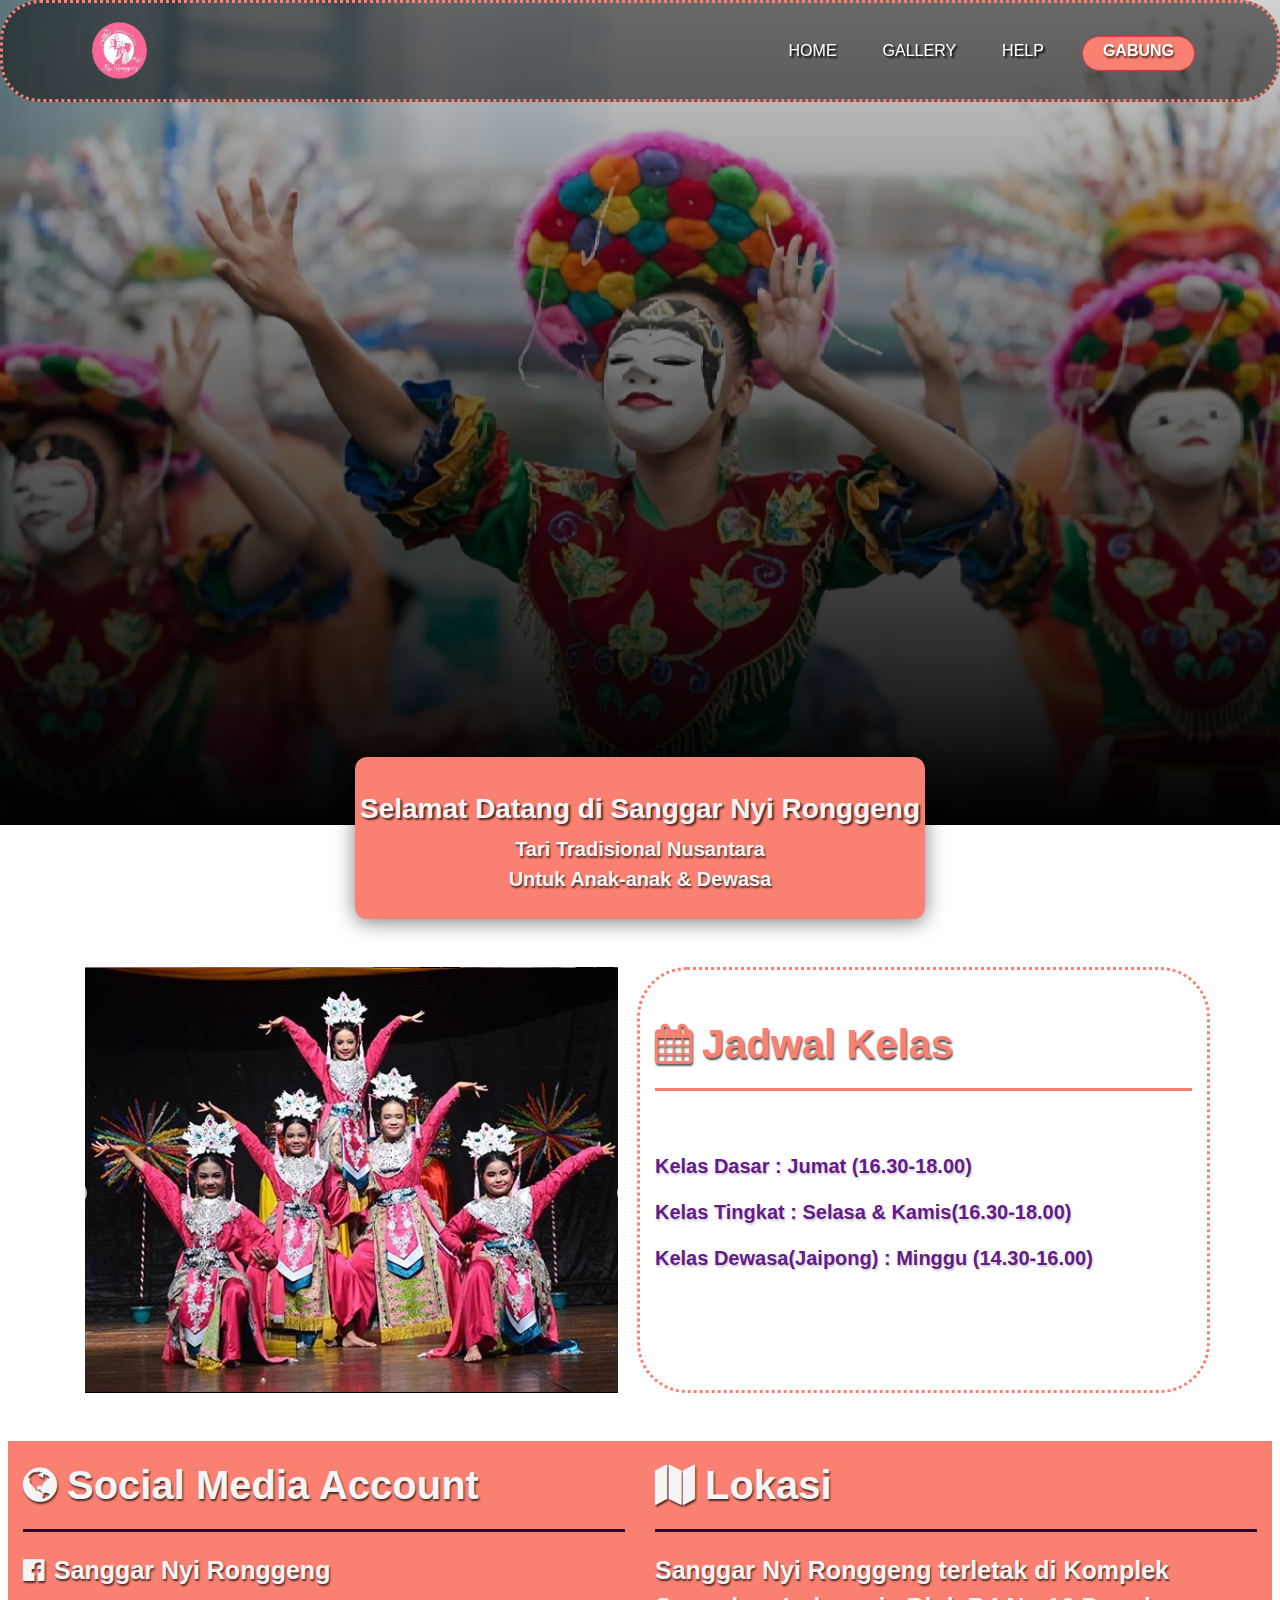
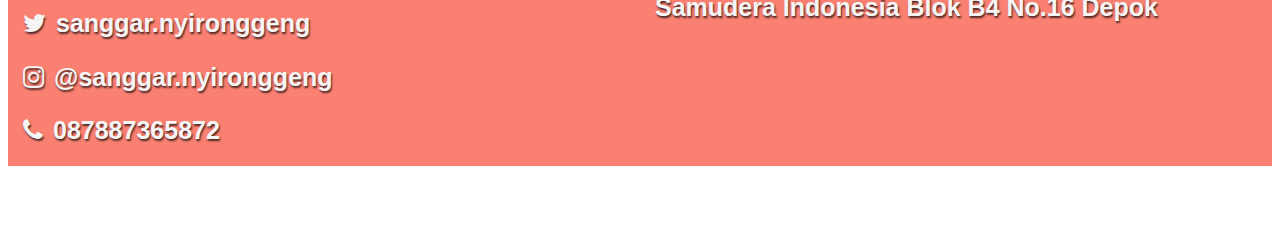
<file: index.html>
<!doctype html>
<html lang="en">
  <head>
    <!-- Required meta tags -->
    <meta charset="utf-8">
    <meta name="viewport" content="width=device-width, initial-scale=1, shrink-to-fit=no">
    <!-- My CSS -->
    <link rel="stylesheet" href="index.css">
    <link rel="stylesheet" href="https://cdnjs.cloudflare.com/ajax/libs/font-awesome/4.7.0/css/font-awesome.min.css">
    <!-- Bootstrap CSS -->
    <link rel="stylesheet" href="assets/css/bootstrap.min.css">

    <title>Sanggar Nyi Ronggeng</title>
  </head>

  <body>
    <!-- Navbar -->
    <nav class="navbar navbar-expand-lg navbar-light fixed-top">
      <div class="container">
        <a class="navbar-brand" href="#"><img src="assets/img/logo.png" alt=""></a>
        <button class="navbar-toggler" type="button" data-toggle="collapse" data-target="#navbarNavAltMarkup" aria-controls="navbarNavAltMarkup" aria-expanded="false" aria-label="Toggle navigation">
        <span class="navbar-toggler-icon"></span>
        </button>
        <div class="collapse navbar-collapse" id="navbarNavAltMarkup">
          <div class="navbar-nav ml-auto">
              <a class="nav-item nav-link active" href="#">Home</a>
              <a class="nav-item nav-link" href="#">Gallery</a>
              <a class="nav-item nav-link" href="#">Help</a>
              <a class="btn btn-danger tombol" href="register.html" role="button">Gabung</a>
            </div>
          </div>
        </div>
      </nav>
    <!-- akhir Navbar -->

    <!-- Jumbotron -->
    <div class="jumbotron jumbotron-fluid middle-image">
      <div class="container">
      </div>
    </div>
    <!-- akhir Jumbotron -->

    <!-- Container -->
    <div class="container">
      <!-- Info Panel -->
      <div class="row justify-content-center">
        <div class="col-6 info-panel">
          <div class="row justify-content-center welcome">
            <h1>Selamat Datang di Sanggar Nyi Ronggeng</h1>
          </div>
          <p>Tari Tradisional Nusantara</p>
          <p>Untuk Anak-anak & Dewasa</p>
        </div>
      </div>
      <!-- akhir Info Panel -->

      <!-- Jadwal -->
      <div class="row my-5 justify-content-center">
        <div class="col-lg">
          <img src="assets/img/jumbotron-img.png" alt="Latihan" class="img-fluid img-rounded-circle">
        </div>
        <div class="col-lg jadwal">
          <h1><span class="fa fa-calendar"></span>Jadwal Kelas</h1>
          <p>Kelas Dasar : Jumat (16.30-18.00)</p>
          <p>Kelas Tingkat : Selasa & Kamis(16.30-18.00)</p>
          <p>Kelas Dewasa(Jaipong) : Minggu (14.30-16.00)</p>
        </div>
      </div>
      <!-- Akhir Jadwal -->
    </div>
    <!-- akhir Container -->

    <!-- Footer -->
    <div class="row mx-2 justify-content-center">
      <div class="col-lg footer">
        <h1><span class="fa fa-globe"></span>Social Media Account</h1>
        <p><span class="fa fa-facebook-official"></span>Sanggar Nyi Ronggeng</p>
        <p><span class="fa fa-twitter"></span>sanggar.nyironggeng</p>
        <p><span class="fa fa-instagram"></span>@sanggar.nyironggeng</p>
        <p><span class="fa fa-phone"></span>087887365872</p>
      </div>
      <div class="col-lg footer">
        <h1><span class="fa fa-map"></span>Lokasi</h1>
        <p>Sanggar Nyi Ronggeng terletak di Komplek Samudera Indonesia Blok B4 No.16 Depok</p>
      </div>
    </div>
    <!-- akhir Footer -->











































    <!-- Optional JavaScript -->
    <!-- jQuery first, then Popper.js, then Bootstrap JS -->
    <script src="https://code.jquery.com/jquery-3.3.1.slim.min.js" integrity="sha384-q8i/X+965DzO0rT7abK41JStQIAqVgRVzpbzo5smXKp4YfRvH+8abtTE1Pi6jizo" crossorigin="anonymous"></script>
    <script src="https://cdnjs.cloudflare.com/ajax/libs/popper.js/1.14.3/umd/popper.min.js" integrity="sha384-ZMP7rVo3mIykV+2+9J3UJ46jBk0WLaUAdn689aCwoqbBJiSnjAK/l8WvCWPIPm49" crossorigin="anonymous"></script>
    <script src="https://stackpath.bootstrapcdn.com/bootstrap/4.1.3/js/bootstrap.min.js" integrity="sha384-ChfqqxuZUCnJSK3+MXmPNIyE6ZbWh2IMqE241rYiqJxyMiZ6OW/JmZQ5stwEULTy" crossorigin="anonymous"></script>
  </body>
</html>
</file>
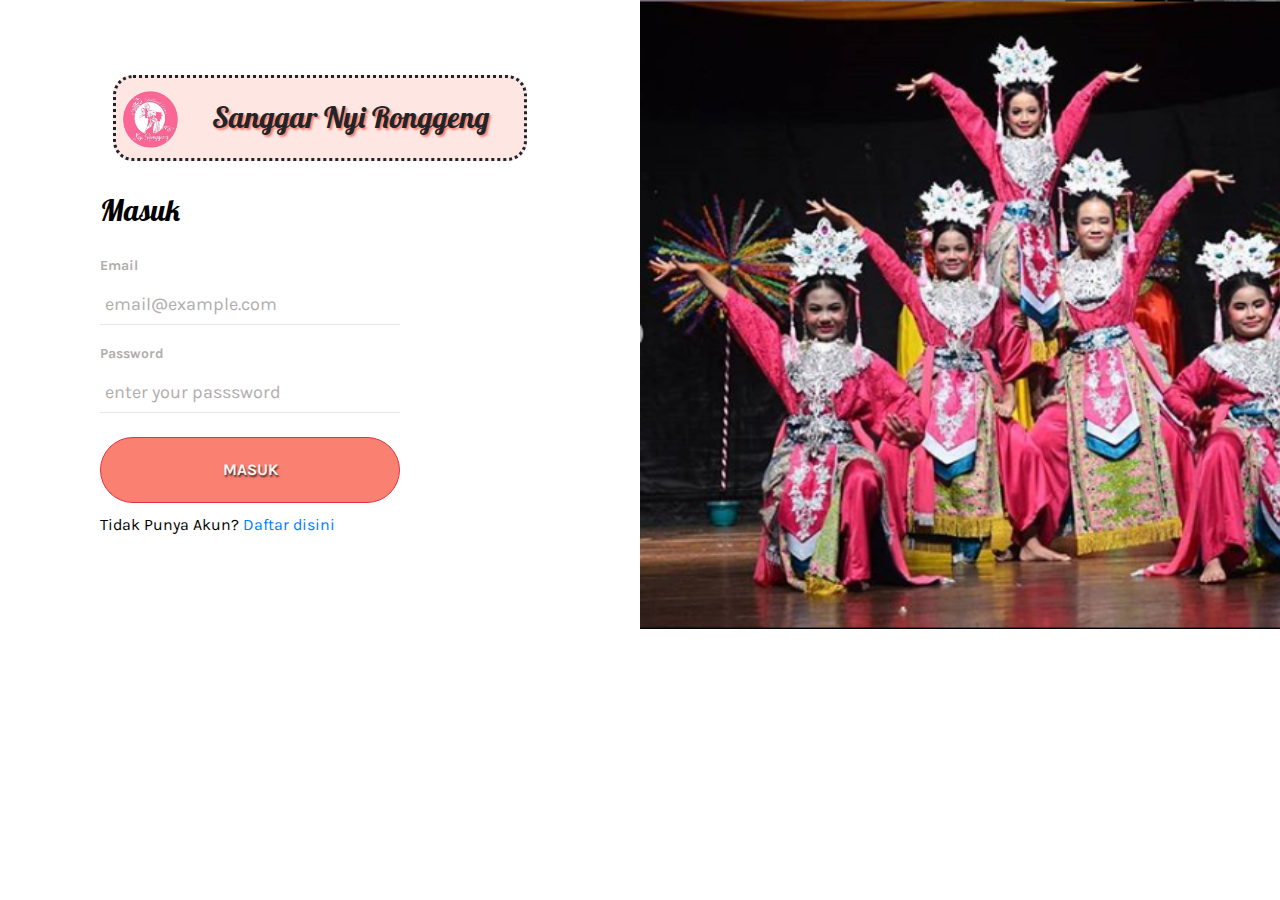
<file: login.html>
<!DOCTYPE html>
<html lang="en">
<head>
  <meta charset="UTF-8">
  <meta name="viewport" content="width=device-width, initial-scale=1.0">
  <meta http-equiv="X-UA-Compatible" content="ie=edge">
  <title>Masuk</title>
  <link href="https://fonts.googleapis.com/css?family=Karla:400,700&display=swap" rel="stylesheet">
  <link href="https://fonts.googleapis.com/css2?family=Lobster&display=swap" rel="stylesheet">
  <link rel="stylesheet" href="https://cdn.materialdesignicons.com/4.8.95/css/materialdesignicons.min.css">
  <link rel="stylesheet" href="https://stackpath.bootstrapcdn.com/bootstrap/4.4.1/css/bootstrap.min.css">
  <link rel="stylesheet" href="assets/css/login.css">
</head>
<body>
  <main>
    <div class="container-fluid">
      <div class="row">
        <div class="col-sm-6 login-section-wrapper">
          <a href="index.html" class="btn">
            <div class="brand-wrapper">
              <img src="assets/img/logo.png" alt="logo" class="logo float-left">
              <p>Sanggar Nyi Ronggeng</p>
            </div>
          </a>
          <div class="login-wrapper my-auto">
            <h1 class="login-title">Masuk</h1>
            <form action="#!">
              <div class="form-group">
                <label for="email">Email</label>
                <input type="email" name="email" id="email" class="form-control" placeholder="email@example.com">
              </div>
              <div class="form-group mb-4">
                <label for="password">Password</label>
                <input type="password" name="password" id="password" class="form-control" placeholder="enter your passsword">
              </div>
              <input name="login" id="login" class="btn btn-block btn-danger tombol" type="button" value="Masuk">
            </form>
            <p class="login-wrapper-footer-text justify-content-center">Tidak Punya Akun? <a href="register.php" class="daftar">Daftar disini</a></p>
          </div>
        </div>
        <div class="col-sm-6 px-0 d-none d-sm-block">
          <img src="assets/img/jumbotron-img.png" alt="login image" class="login-img">
        </div>
      </div>
    </div>
  </main>
  <script src="https://code.jquery.com/jquery-3.4.1.min.js"></script>
  <script src="https://cdn.jsdelivr.net/npm/popper.js@1.16.0/dist/umd/popper.min.js"></script>
  <script src="https://stackpath.bootstrapcdn.com/bootstrap/4.4.1/js/bootstrap.min.js"></script>
</body>
</html>
</file>
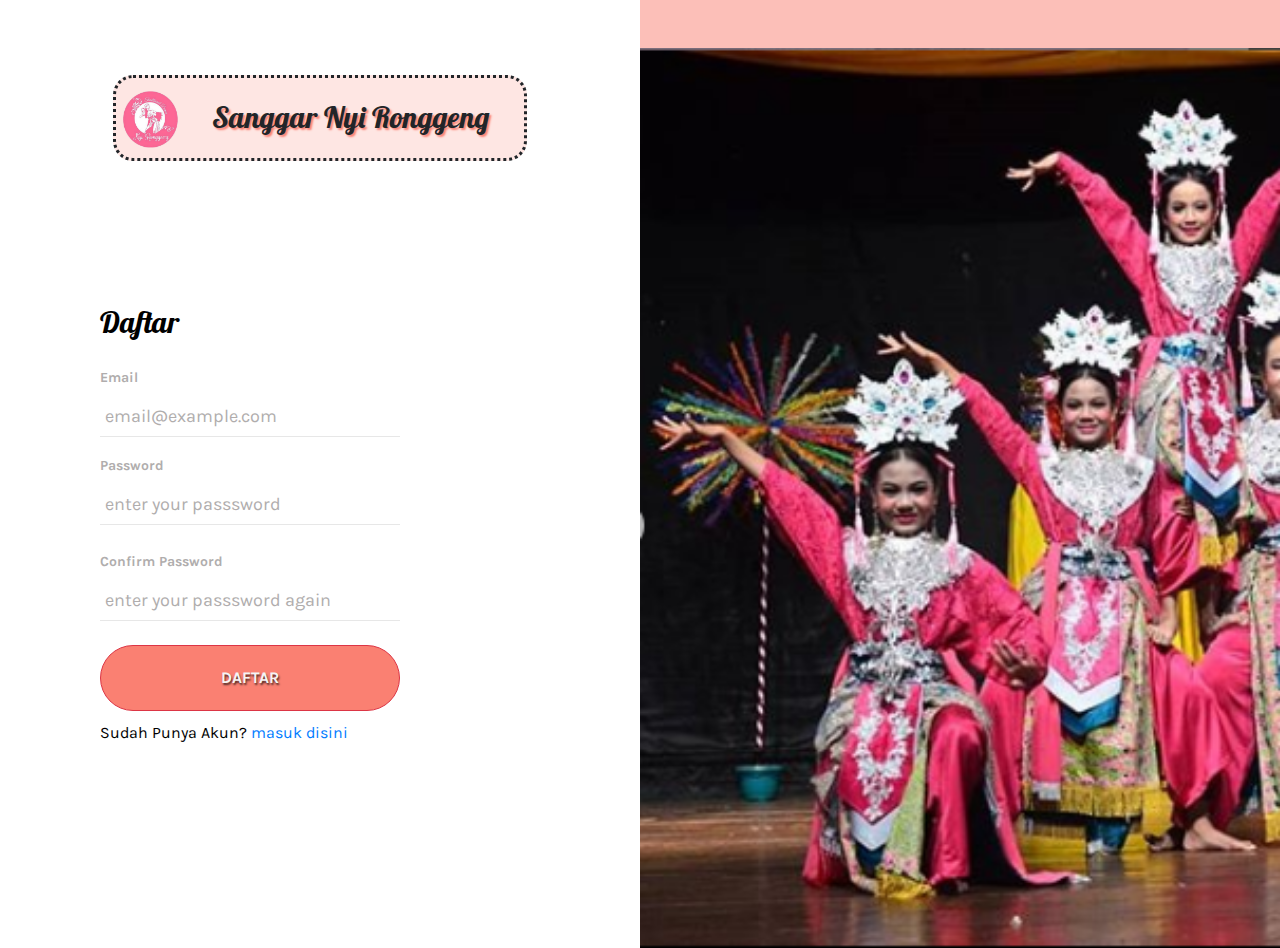
<file: register.html>
<!DOCTYPE html>
<html lang="en">
<head>
  <meta charset="UTF-8">
  <meta name="viewport" content="width=device-width, initial-scale=1.0">
  <meta http-equiv="X-UA-Compatible" content="ie=edge">
  <title>Masuk</title>
  <link href="https://fonts.googleapis.com/css?family=Karla:400,700&display=swap" rel="stylesheet">
  <link href="https://fonts.googleapis.com/css2?family=Lobster&display=swap" rel="stylesheet">
  <link rel="stylesheet" href="https://cdn.materialdesignicons.com/4.8.95/css/materialdesignicons.min.css">
  <link rel="stylesheet" href="https://stackpath.bootstrapcdn.com/bootstrap/4.4.1/css/bootstrap.min.css">
  <link rel="stylesheet" href="assets/css/register.css">
</head>

<body>
  
  <main>
    <div class="container-fluid">
      <div class="row">
        <div class="col-sm-6 daftar-section-wrapper">
          <a href="index.html" class="btn">
            <div class="brand-wrapper justify-content-center">
              <img src="assets/img/logo.png" alt="logo" class="logo float-left">
              <p>Sanggar Nyi Ronggeng</p>
            </div>  
          </a>
          <div class="daftar-wrapper my-auto">
            <h1 class="daftar-title">Daftar</h1>
            <form action="#!">
              <div class="form-group">
                <label for="email">Email</label>
                <input type="email" name="email" id="email" class="form-control" placeholder="email@example.com">
              </div>
              <div class="form-group mb-4">
                <label for="password">Password</label>
                <input type="password" name="password" id="password" class="form-control" placeholder="enter your passsword">
              </div>
              <div class="form-group mb-4">
                <label for="password">Confirm Password</label>
                <input type="password" name="password" id="password" class="form-control" placeholder="enter your passsword again">
              </div>
              <input name="daftar" id="daftar" class="btn btn-block btn-danger tombol" type="button" value="Daftar">
            </form>
            <p class="daftar-wrapper-footer-text justify-content-center">Sudah Punya Akun? <a href="login.php" class="masuk">masuk disini</a></p>
          </div>
        </div>
        <div class="col-sm-6 px-0 d-none d-sm-block mt-5">
          <img src="assets/img/jumbotron-img.png" alt="daftar image" class="daftar-img">
        </div>
      </div>
    </div>
  </main>

  <script src="https://code.jquery.com/jquery-3.4.1.min.js"></script>
  <script src="https://cdn.jsdelivr.net/npm/popper.js@1.16.0/dist/umd/popper.min.js"></script>
  <script src="https://stackpath.bootstrapcdn.com/bootstrap/4.4.1/js/bootstrap.min.js"></script>

</body>
</html>
</file>
<file: index.css>
/* Default */
body{
    background-color: whitesmoke;
}
/* Navbar */
.navbar{
    position: relative;
    z-index: 1;
    border-bottom: solid;
    border-color: salmon;
    border-style: dotted;
    border-radius: 40px;
    background-color: rgba(0,0,0,0.5);
}
.navbar-brand img{
    width: 70px;
    height: 70px;
}

/* Jumbotron middle-image */
.middle-image{
    background-image: url(assets/img/topeng.jpg);
    background-size: cover;
    height: 900px;
    position: relative;
}
.middle-image .container{
    position: relative;
    z-index: 1;
}
.middle-image::after{
    content: '';
    display: block;
    width: 100%;
    height: 100%;
    background-image: linear-gradient(to top, rgba(0,0,0,1),rgba(0,0,0,0.1));
    position: absolute;
    bottom: 0;
}

/* Info Panel */
.info-panel{
    box-shadow: 0 3px 20px rgba(0,0,0,0.5);
    padding: 30px;
    border-radius: 12px;
    margin-top: -100px;
    background-color: salmon;
}
.welcome h1{
    text-align:center;
    font-size: 16px;
    font-weight: bold;
    color: whitesmoke;
    text-shadow: 2px 2px 2px rgba(0,0,0,0.7);
    padding-top: 5px;
}
.info-panel p{
    font-size:10px;
    color: whitesmoke;
    text-shadow: 1px 2px 2px rgba(0,0,0,0.7);
    font-weight: bold;
    text-align: center;
    margin: -5px 0;
    padding-top: 5px; 
}

/* Jadwal */
.jadwal{
    border-style:dotted;
    border-color: salmon;
    border-radius: 50px;
}
.jadwal h1{
    padding-top: 50px;
    padding-bottom: 20px;
    font-size: 30px;
    font-weight: bold;
    color: salmon;
    text-shadow: 1px 2px 2px rgba(0,0,0,0.7);
    border-bottom: solid;
    border-color: salmon;
    margin-bottom: 60px;
}
.jadwal p{
    font-size:15px;
    font-weight: bold;
    color: rgb(101, 26, 138);
    text-shadow: 1px 2px 2px rgba(0,0,0,0.2);
}

/* Footer */
.footer{
    background-color: salmon;
}
.footer h1{
    padding: 20px 0;
    margin-bottom: 20px;
    font-size: 40px;
    font-weight: bold;
    color: whitesmoke;
    text-shadow: 1px 2px 2px rgba(0,0,0,0.7);
    border-bottom: solid;
    border-color: rgb(48, 5, 37);
}
.footer p{
    font-size:25px;
    font-weight: bold;
    color: whitesmoke;
    text-shadow: 1px 2px 2px rgba(0,0,0,0.7);
}

/* Utility */
.tombol{    
    border-radius: 40px !important;
    color: whitesmoke;
    text-shadow: 1px 2px 2px rgba(0,0,0,0.7);
    font-weight: bold !important;
    background-color: salmon !important;
    padding: 2px 20px !important;
    margin-top: 5px;
    text-transform: uppercase;
}
span{
    margin-right: 10px;
}

/* Desktop */
@media (min-width: 992px) {
    .navbar-brand, .nav-link{
        color: white !important;
        text-shadow: 2px 2px 2px rgba(0,0,0,1);
    }
    .nav-link{
        margin-right: 30px;
        text-transform: uppercase;
    }

    .nav-link:hover::after{
        content: '';
        display: block;
        border-bottom: 3px solid red;
        width: 50%;
        margin: auto;
        padding-bottom: 5px;
        margin-bottom: -8px;
    }
    .middle-image {
        margin-top: -75px;
    }
    .welcome h1{
        font-size: 28px;
    }
    .info-panel p{
        font-size: 20px;
    }
    .jadwal h1{
        font-size: 40px;
    }
    .jadwal p{
        font-size:20px;
    }

}
</file>
<file: assets/css/login.css>
body {
  font-family: "Karla", sans-serif;
  background-color: #fff;
  min-height: 100vh; }

.brand-wrapper {
  padding-top: 7px;
  padding-bottom: 8px; }
  .brand-wrapper .logo {
    height: 25px; }

.login-section-wrapper {
  display: -webkit-box;
  display: flex;
  -webkit-box-orient: vertical;
  -webkit-box-direction: normal;
          flex-direction: column;
  padding: 68px 100px;
  background-color: #fff; }
  @media (max-width: 991px) {
    .login-section-wrapper {
      padding-left: 50px;
      padding-right: 50px; } }
  @media (max-width: 575px) {
    .login-section-wrapper {
      padding-top: 20px;
      padding-bottom: 20px;
      min-height: 100vh; } }

.login-wrapper {
  width: 300px;
  max-width: 100%;
  padding-top: 24px;
  padding-bottom: 24px; }
  @media (max-width: 575px) {
    .login-wrapper {
      width: 100%; } }
  .login-wrapper label {
    font-size: 14px;
    font-weight: bold;
    color: #b0adad; }
  .login-wrapper .form-control {
    border: none;
    border-bottom: 1px solid #e7e7e7;
    border-radius: 0;
    padding: 9px 5px;
    min-height: 40px;
    font-size: 18px;
    font-weight: normal; }
    .login-wrapper .form-control::-webkit-input-placeholder {
      color: #b0adad; }
    .login-wrapper .form-control::-moz-placeholder {
      color: #b0adad; }
    .login-wrapper .form-control:-ms-input-placeholder {
      color: #b0adad; }
    .login-wrapper .form-control::-ms-input-placeholder {
      color: #b0adad; }
    .login-wrapper .form-control::placeholder {
      color: #b0adad; }
  .login-wrapper .login-btn {
    padding: 13px 20px;
    background-color: #fdbb28;
    border-radius: 0;
    font-size: 20px;
    font-weight: bold;
    color: #fff;
    margin-bottom: 14px; }
    .login-wrapper .login-btn:hover {
      border: 1px solid #fdbb28;
      background-color: #fff;
      color: #fdbb28; }
  .login-wrapper a.forgot-password-link {
    color: #080808;
    font-size: 14px;
    text-decoration: underline;
    display: inline-block;
    margin-bottom: 54px; }
    @media (max-width: 575px) {
      .login-wrapper a.forgot-password-link {
        margin-bottom: 16px; } }
  .login-wrapper-footer-text {
    font-size: 16px;
    color: #000;
    margin-bottom: 0; }

.login-title {
  font-size: 30px;
  color: #000;
  font-weight: bold;
  margin-bottom: 25px; }

.login-img {
  width: 100%;
  height: 100%;
  -o-object-fit: cover;
     object-fit: cover;
  -o-object-position: left;
     object-position: left; }

/*# sourceMappingURL=login.css.map */

/* MyCSS */
.logo{
  width: 70px;
  height: 70px!important;
}
.tombol{    
  border-radius: 40px !important;
  color: whitesmoke;
  text-shadow: 1px 2px 2px rgba(0,0,0,0.7);
  font-weight: bold !important;
  background-color: salmon !important;
  padding: 20px 20px !important;
  margin-top: 5px;
  margin-bottom: 10px;
  text-transform: uppercase;
}
.brand-wrapper{
  background-color:  rgba(250, 128, 114, 0.2);
  border-radius: 20px;
  border-style: dotted;
}
.brand-wrapper p{
  font-size: 30px;
  text-shadow: 2px 2px 2px rgb(250, 128, 114);
  margin-top: 10px;
  margin-bottom: 10px;
  margin-left: 50px !important;
  margin-right: 10px;
  font-family: 'Lobster', cursive;
}
.login-title{
  font-family: 'Lobster', cursive;
  font-weight: normal;
}
</file>
<file: assets/css/register.css>
body {
    font-family: "Karla", sans-serif;
    background-color: #fff;
    min-height: 100vh; }
  
  .brand-wrapper {
    padding-top: 7px;
    padding-bottom: 8px; }
    .brand-wrapper .logo {
      height: 25px; }
  
  .daftar-section-wrapper {
    display: -webkit-box;
    display: flex;
    -webkit-box-orient: vertical;
    -webkit-box-direction: normal;
            flex-direction: column;
    padding: 68px 100px;
    background-color: #fff; }
    @media (max-width: 991px) {
      .daftar-section-wrapper {
        padding-left: 50px;
        padding-right: 50px; } }
    @media (max-width: 575px) {
      .daftar-section-wrapper {
        padding-top: 20px;
        padding-bottom: 20px;
        min-height: 100vh; } }
  
  .daftar-wrapper {
    width: 300px;
    max-width: 100%;
    padding-top: 24px;
    padding-bottom: 24px; }
    @media (max-width: 575px) {
      .daftar-wrapper {
        width: 100%; } }
    .daftar-wrapper label {
      font-size: 14px;
      font-weight: bold;
      color: #b0adad; }
    .daftar-wrapper .form-control {
      border: none;
      border-bottom: 1px solid #e7e7e7;
      border-radius: 0;
      padding: 9px 5px;
      min-height: 40px;
      font-size: 18px;
      font-weight: normal; }
      .daftar-wrapper .form-control::-webkit-input-placeholder {
        color: #b0adad; }
      .daftar-wrapper .form-control::-moz-placeholder {
        color: #b0adad; }
      .daftar-wrapper .form-control:-ms-input-placeholder {
        color: #b0adad; }
      .daftar-wrapper .form-control::-ms-input-placeholder {
        color: #b0adad; }
      .daftar-wrapper .form-control::placeholder {
        color: #b0adad; }
    .daftar-wrapper .daftar-btn {
      padding: 13px 20px;
      background-color: #fdbb28;
      border-radius: 0;
      font-size: 20px;
      font-weight: bold;
      color: #fff;
      margin-bottom: 14px; }
      .daftar-wrapper .daftar-btn:hover {
        border: 1px solid #fdbb28;
        background-color: #fff;
        color: #fdbb28; }
    .daftar-wrapper a.forgot-password-link {
      color: #080808;
      font-size: 14px;
      text-decoration: underline;
      display: inline-block;
      margin-bottom: 54px; }
      @media (max-width: 575px) {
        .daftar-wrapper a.forgot-password-link {
          margin-bottom: 16px; } }
    .daftar-wrapper-footer-text {
      font-size: 16px;
      color: #000;
      margin-bottom: 0; }
  
  .daftar-title {
    font-size: 30px;
    color: #000;
    font-weight: bold;
    margin-bottom: 25px; }
  
  .daftar-img {
    width: 100%;
    height: 100vh;
    -o-object-fit: cover;
       object-fit: cover;
    -o-object-position: left;
       object-position: left; }
  
  /*# sourceMappingURL=daftar.css.map */
  
  /* MyCSS */
  .logo{
    width: 70px;
    height: 70px !important;
  }
  .tombol{    
    border-radius: 40px !important;
    color: whitesmoke;
    text-shadow: 1px 2px 2px rgba(0,0,0,0.7);
    font-weight: bold !important;
    background-color: salmon !important;
    padding: 20px 20px !important;
    margin-top: 5px;
    margin-bottom: 10px;
    text-transform: uppercase;
  }
  .brand-wrapper{
    background-color:  rgba(250, 128, 114, 0.2);
    border-radius: 20px;
    border-style: dotted;
  }
  .brand-wrapper p{
    font-size: 30px;
    text-shadow: 2px 2px 2px rgb(250, 128, 114);
    margin-top: 10px;
    margin-bottom: 10px;
    margin-left: 50px !important;
    margin-right: 10px;
    font-family: 'Lobster', cursive;
  }
  .daftar-title{
    font-family: 'Lobster', cursive;
    font-weight: normal;
  }
  body{
    background-color:  rgba(250, 128, 114, 0.5);
  }
</file>
